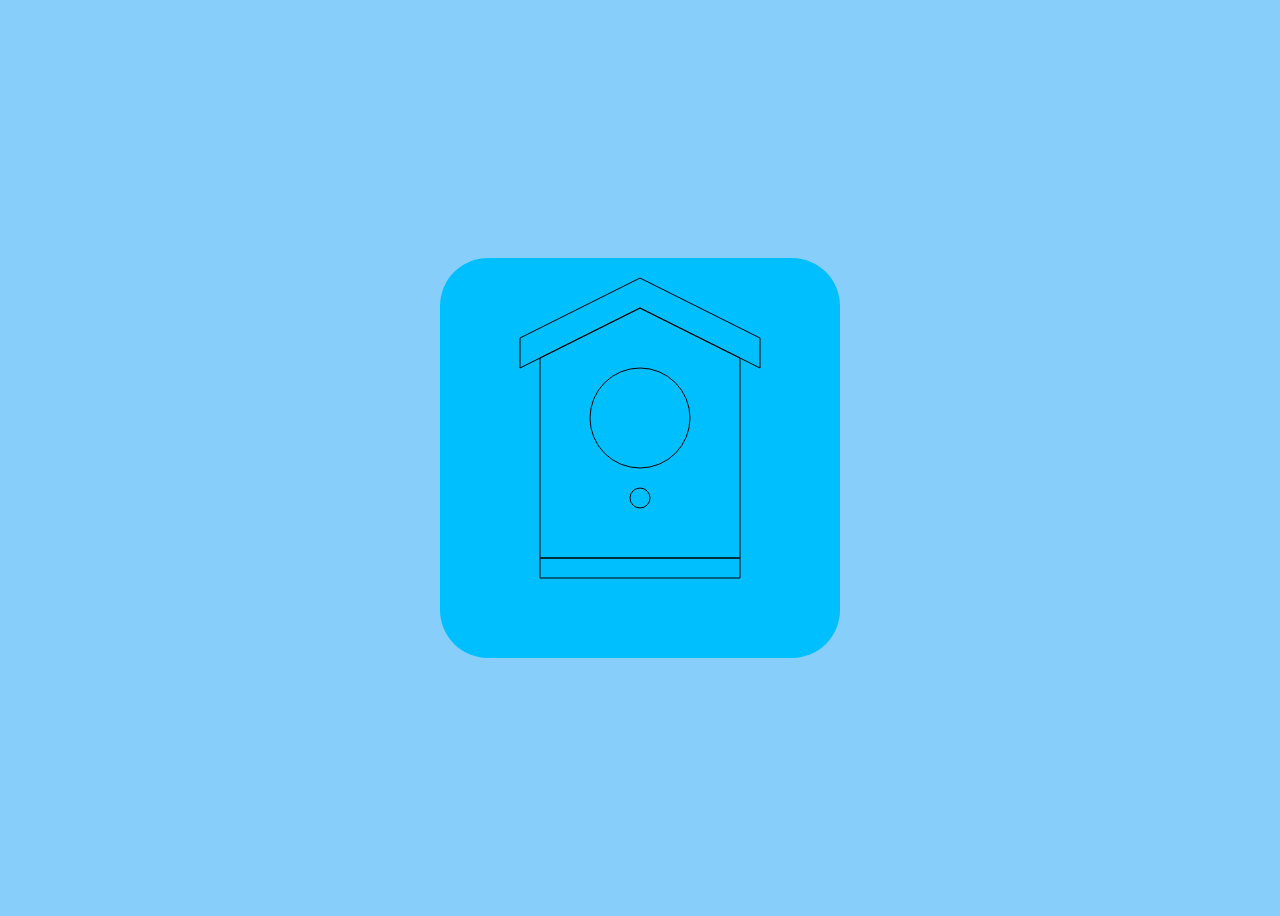
<file: 1 Birdhouse - Canvas Context/index.html>
<!DOCTYPE html>
<html lang="en">
<head>
    <meta charset="UTF-8">
    <meta name="viewport" content="width=device-width, initial-scale=1.0">
    <link rel="stylesheet" href="style.css">
    <title>Birdhouse</title>
</head>
<body>
    <canvas id="myCanvas"
    width="400" height="400"></canvas>
    <script src="main.js"></script>
</body>
</html>
</file>
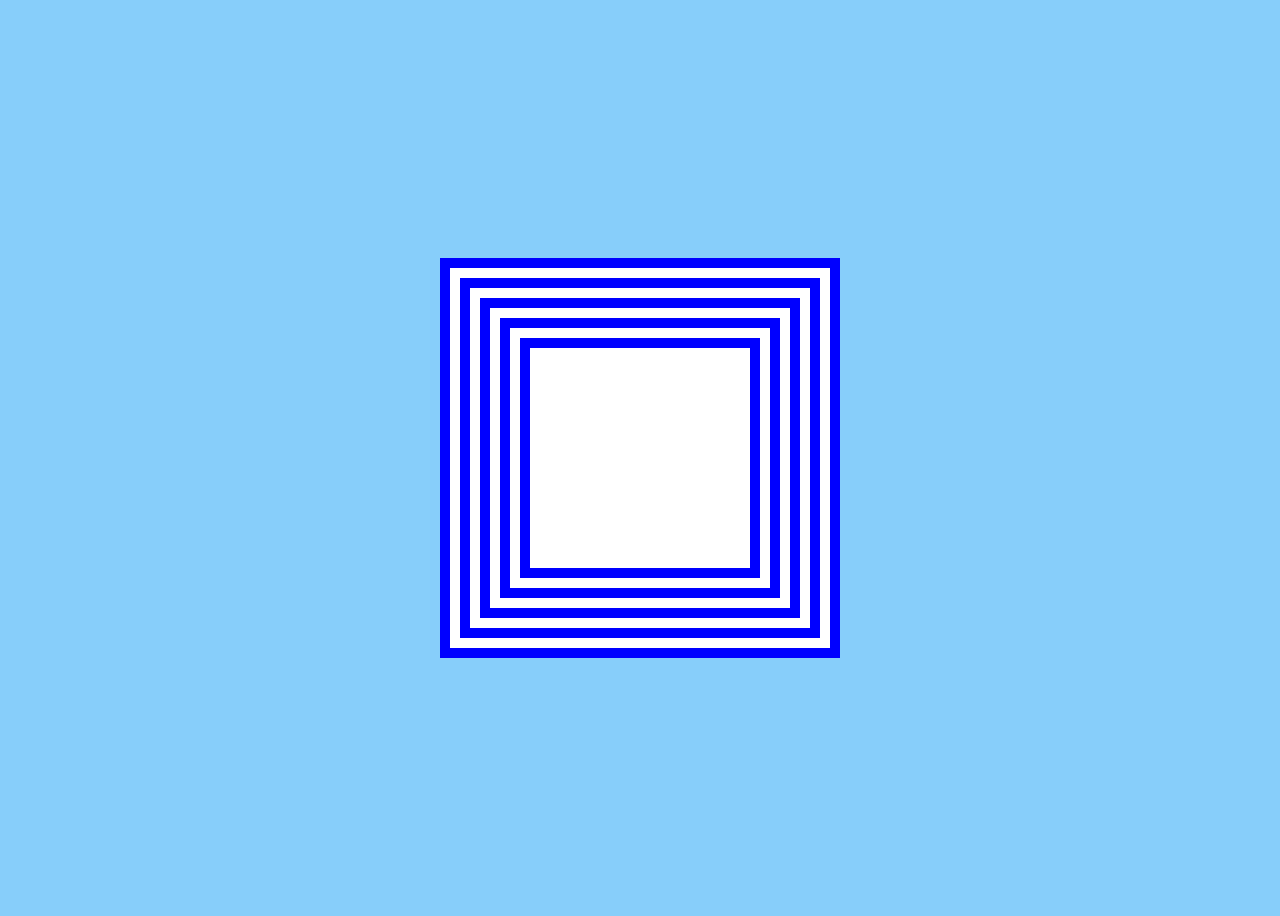
<file: 2 Next Level - Canvas Context/index.html>
<!DOCTYPE html>
<html lang="en">
<head>
    <meta charset="UTF-8">
    <meta name="viewport" content="width=device-width, initial-scale=1.0">
    <link rel="stylesheet" href="style.css">
    <title>Next Level - Canvas Context</title>
</head>
<body>
    <canvas id="myCanvas"
    width="400" height="400"></canvas>
    <script src="main.js"></script>
</body>
</html>
</file>
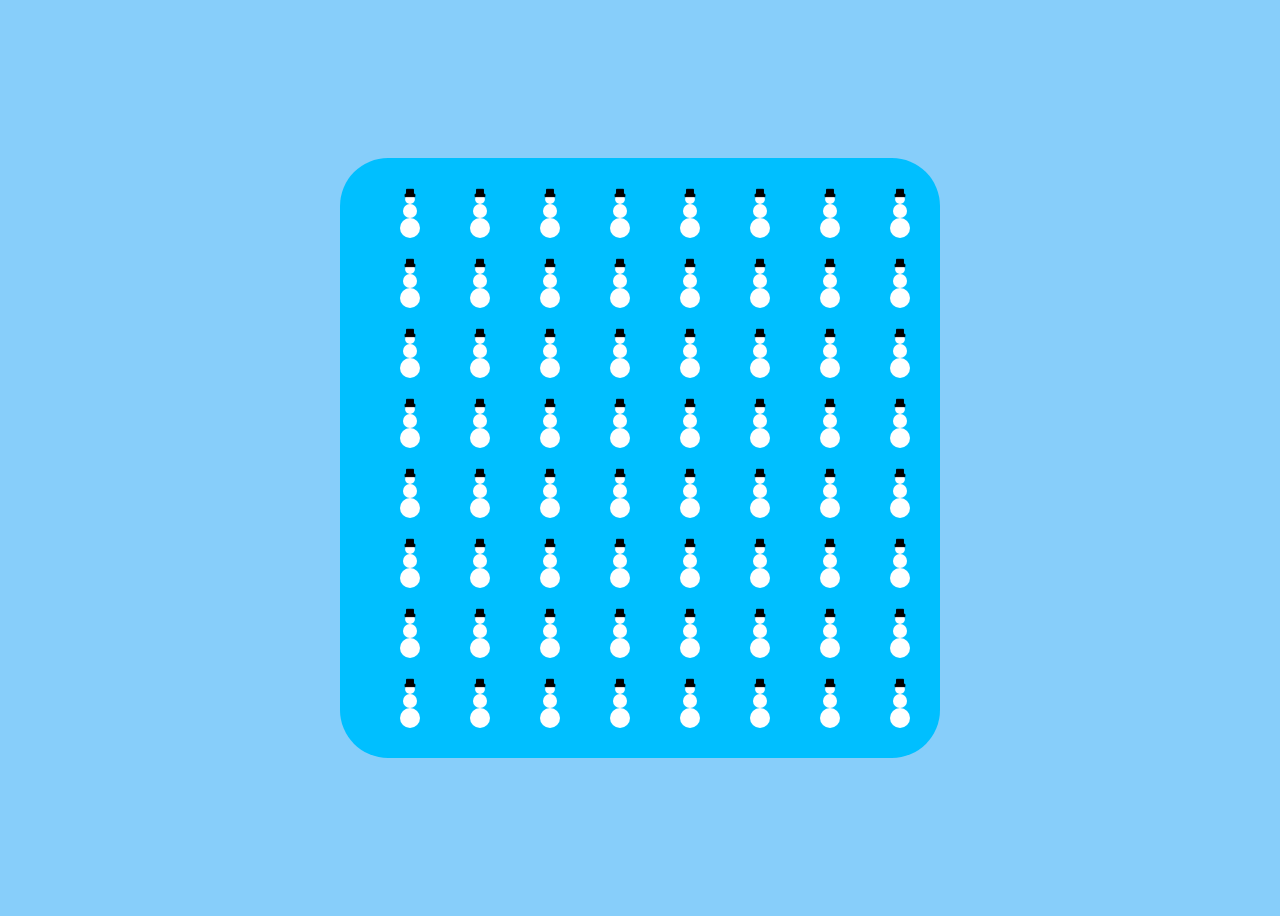
<file: 3 Snowmen/index.html>
<!DOCTYPE html>
<html lang="en">
<head>
    <meta charset="UTF-8">
    <meta name="viewport" content="width=device-width, initial-scale=1.0">
    <link rel="stylesheet" href="style.css">
    <title>Do you wanna built a Snowman?</title>
</head>
<body>
    <canvas id="myCanvas"
    width="600" height="600">
    </canvas>
    <!-- <script src="main.js"></script> -->
    <!-- <script src="clean.js"></script> -->
    <script src="loop.js"></script>
</body>
</html>
</file>
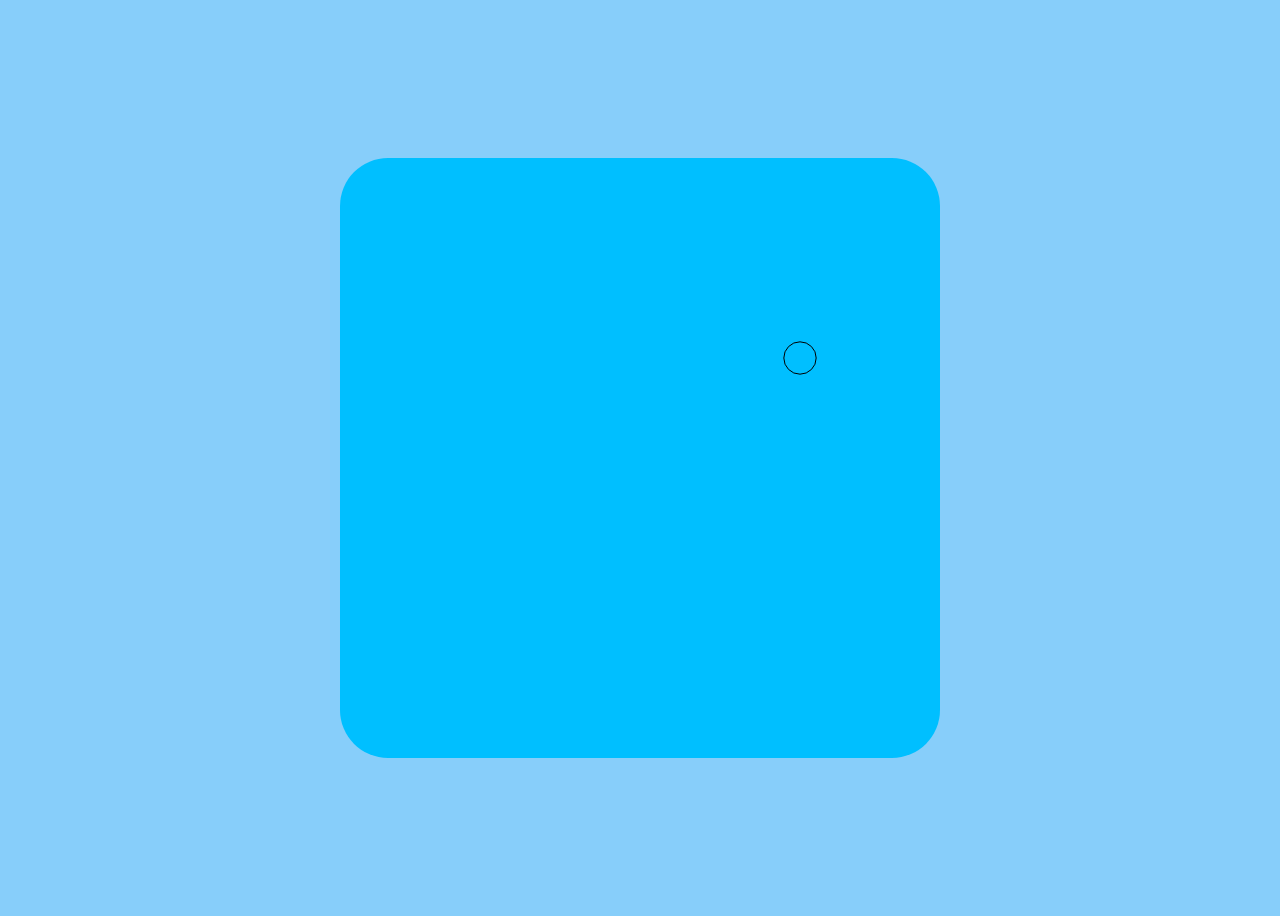
<file: 4 Animations/index.html>
<!DOCTYPE html>
<html lang="en">
<head>
    <meta charset="UTF-8">
    <meta name="viewport" content="width=device-width, initial-scale=1.0">
    <link rel="stylesheet" href="style.css">
    <title>Animations basics</title>
</head>
<body>
    <!-- Zonder widht en height kun je niet in je canvas tekenen -->
    <canvas id="myCanvas"
    width="600" height="600">
    </canvas>
    <!-- change the number inside the main JS file to see the animation progress -->
    <script src="main7.js"></script>
</body>
</html>
</file>
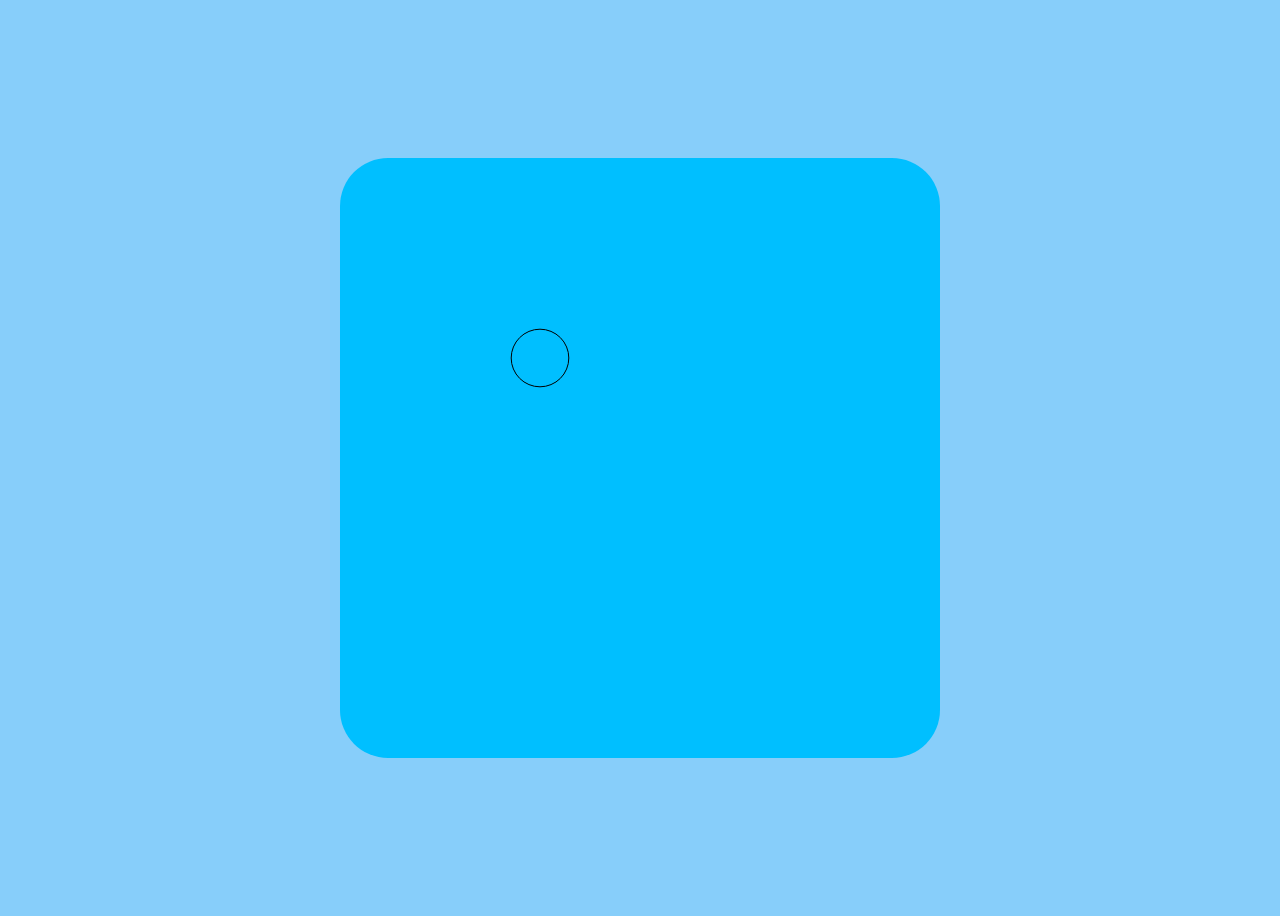
<file: 5 Mouse Interaction - Event Listeners/index.html>
<!DOCTYPE html>
<html lang="en">
<head>
    <meta charset="UTF-8">
    <meta name="viewport" content="width=device-width, initial-scale=1.0">
    <link rel="stylesheet" href="style.css">
    <title>Mouse Interaction - Event Listeners</title>
</head>
<body>
    <canvas id="myCanvas"
    width="600" height="600">
    </canvas>
    <!-- <script src="main.js"></script> -->
    <!-- <script src="pulse.js"></script> -->
    <!-- <script src="animate1.js"></script> -->
    <script src="animate2.js"></script>
</body>
</html>
</file>
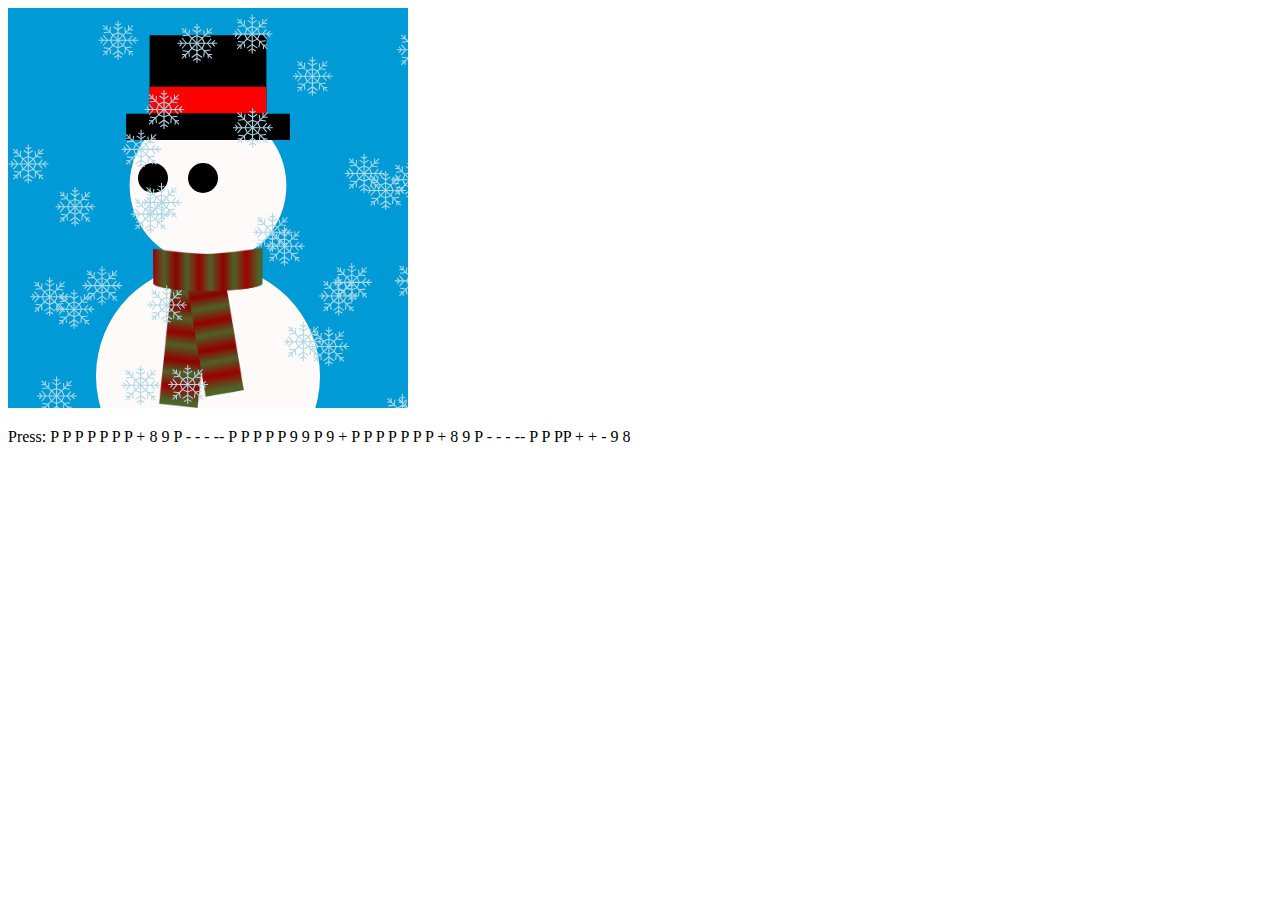
<file: 8 Snowman Project/index.html>
<!DOCTYPE html>
<html lang="en">
<head>
    <title>Jingle Bells</title>
    <meta charset="UTF-8">
    <meta name="viewport" content="width=device-width, initial-scale=1.0">
</head>
<body>
    <canvas id="myCanvas"
    style="background:#009BD7"
    width="400" height="400"></canvas>
    <p>Press: P P P  P P P
    P + 8 9 P
    - - - -- P P
    P P P 9 9 P 9  +
    P P P  P P P
    P + 8 9 P
    - - - -- P P
    PP + + - 9 8</p>
</body>
<script src="script.js"></script>
<script src="jingle-bells.js"></script>
</html>
</file>
<file: 1 Birdhouse - Canvas Context/style.css>
body {
    background-color: lightskyblue;
    min-height: 100vh;
    overflow: hidden;
    display: grid;
}

canvas {
    background-color: deepskyblue;
    margin: auto;
    border-radius: 3rem;
}
</file>
<file: 2 Next Level - Canvas Context/style.css>
/* Did you know that in CSS there are 16.777.216 possible colors available? */
/* Another fun fact is that you can use your calculator for color purpeses... just click the hamburger menu and select </> programmer */

body {
    background-color: lightskyblue;
    min-height: 100vh;
    overflow: hidden;
    display: grid;
}

canvas {
    background-color: deepskyblue;
    margin: auto;
    /* border-radius: 3rem; */
}
</file>
<file: 3 Snowmen/style.css>
body {
    background-color: lightskyblue;
    min-height: 100vh;
    overflow: hidden;
    display: grid;
}

canvas {
    background-color: deepskyblue;
    margin: auto;
    border-radius: 3rem;
}
</file>
<file: 4 Animations/style.css>
body {
    background-color: lightskyblue;
    min-height: 100vh;
    overflow: hidden;
    display: grid;
}

canvas {
    /* declareer de widht en height in het html bestand */
    background-color: deepskyblue;
    margin: auto;
    border-radius: 3rem;
}
</file>
<file: 5 Mouse Interaction - Event Listeners/style.css>
body {
    background-color: lightskyblue;
    min-height: 100vh;
    overflow: hidden;
    display: grid;
}

canvas {
    /* declareer de widht en height in het html bestand */
    background-color: deepskyblue;
    margin: auto;
    border-radius: 3rem;
}
</file>
